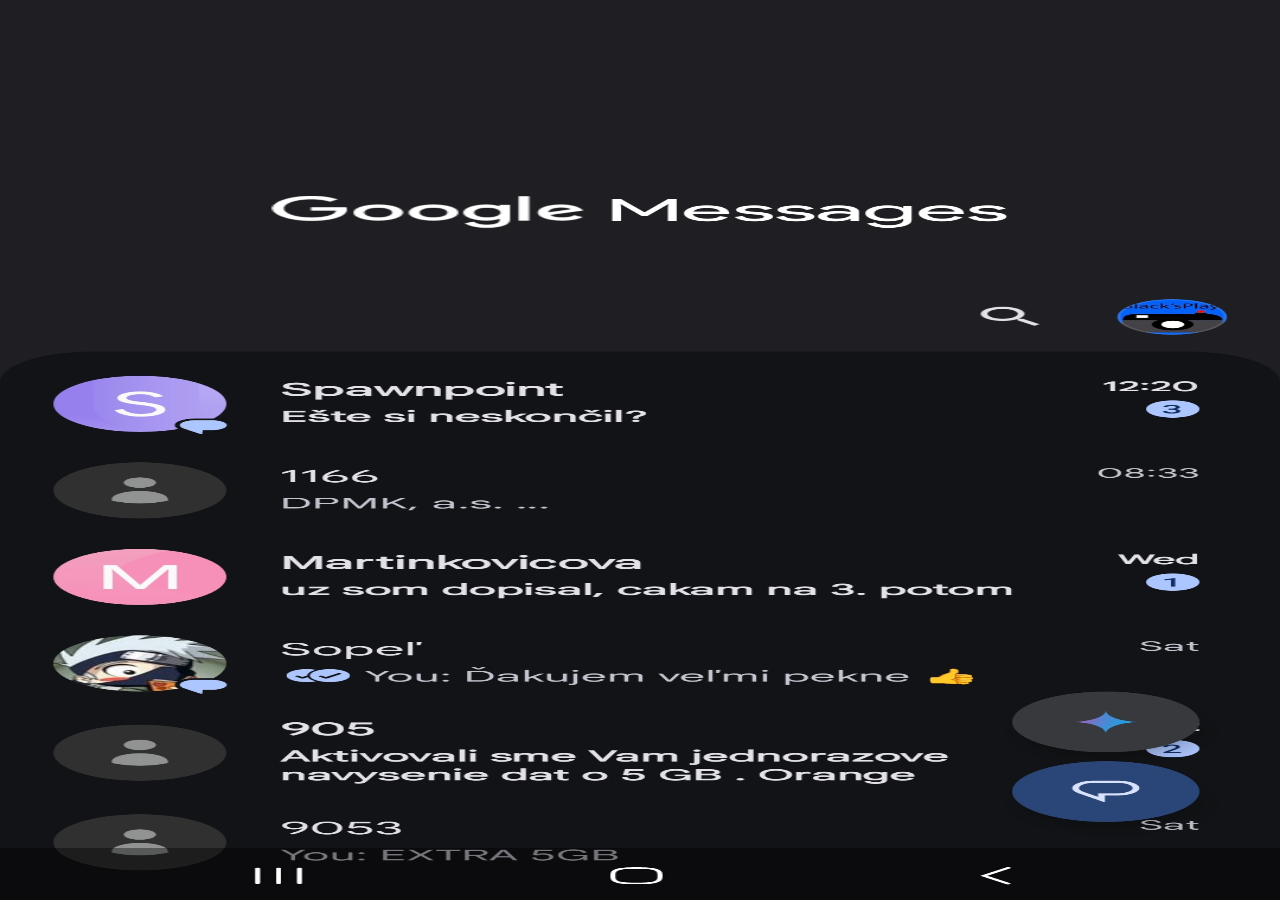
<file: index.html>
<!DOCTYPE html>
<html lang="en">
<head>
    <meta charset="UTF-8">
    <meta name="viewport" content="width=device-width, initial-scale=1.0">
    <title>Document</title>
    <meta name="viewport" content="width=device-width, initial-scale=1.0, viewport-fit=cover">
    <link rel="preconnect" href="https://fonts.googleapis.com">
    <link rel="preconnect" href="https://fonts.gstatic.com" crossorigin>
    <link href="https://fonts.googleapis.com/css2?family=Roboto:ital,wght@0,100..900;1,100..900&display=swap" rel="stylesheet">
    <link rel="stylesheet" href="style.css">
    <script src="script.js" defer></script>
</head>
<body>
    <p id="fakeTime0"></p>
    <p id="fakeTime1"></p>
    <p id="validTicket"></p>
    <p id="previousValidTicket"></p>
    <div id="goBack"></div>
    <div id="goBack2"></div>
    <button id="goFullscreen" onclick="document.documentElement.requestFullscreen()">i</button>
    <div id="statsHider"></div>
    <div id="clickIndicator"></div>
    <div id="chatSelector"></div>
    <img src="intro.jpg" alt="intro" id="intro">
</body>
</html>
</file>
<file: style.css>
body{
    background-color: #1f1e23;
    margin: 0;
}

#validTicket{
    position: absolute;
    color: #d6d6d6; /*#d6d6d6*/
    font-size: 17px;
    line-height: 1.47;
    letter-spacing: -0px;
    font-family: "Roboto";
    z-index: 3;
    bottom: 138px;
    left: 22px;
    font-weight: 350;
    filter: blur(0.2px);
    background-color: #1f2022;
    padding-left: 2px;
    opacity: 0;
    text-underline-offset: 2px;
}

#previousValidTicket{
    position: absolute;
    color: #d6d6d6; /*#d6d6d6*/
    font-size: 17px;
    line-height: 1.47;
    letter-spacing: -0px;
    font-family: "Roboto";
    z-index: 3;
    bottom: 397px;
    left: 22px;
    font-weight: 350;
    filter: blur(0.2px);
    background-color: #1f2022;
    padding-left: 2px;
    opacity: 0;
    text-underline-offset: 2px;
}

.time {
    text-decoration: underline;
    text-decoration-thickness: 1.4px;
    text-underline-offset: 2px;
}

#goBack{
    position: absolute;
    width: 100px;
    height: 100px;
    top: 0;
    left: 0;
    z-index: 2;
    display: none;
}

#goBack2{
    position: absolute;
    width: 100px;
    height: 100px;
    bottom: 0;
    right: 0;
    z-index: 2;
    display: none;
}

#goFullscreen{
    opacity: 0;
    background-color: red;
    position: absolute;
    width: 100%;
    height: 100px;
    z-index: 3;
}

#statsHider{
    position: absolute;
    width: 100%;
    height: 40px;
    top: 0;
    background-color: #1f1e23;
    z-index: 1;
}

#intro{
    position: absolute;
    width: 100%;
    height: 100%;
}

#chatSelector{
    position: absolute;
    width: 100%;
    height: 100px;
    bottom: 40%;
    z-index: 6;
}

#clickIndicator{
    background-color: white;
    opacity: 0;
    border-radius: 50px;
    position: absolute;
    left: 50%;
    transform: translateX(-50%);
    width: 10%;
    height: 90px;
    bottom: 40%;
    transition: 0.2s;
    z-index: 5;
}

#fakeTime0,#fakeTime1{
    z-index: 4;
    position: absolute;
    left: 50%;
    transform: translateX(-50%);
    color: #a0a2a7;
    font-family: "Roboto";
    font-size: 13px;
    background-color: #131416;
    padding: 3px;
    opacity: 0;
}

#fakeTime0{
    bottom: 343px;
}

#fakeTime1{
    bottom: 113px;
    left: 43px;
}
</file>
